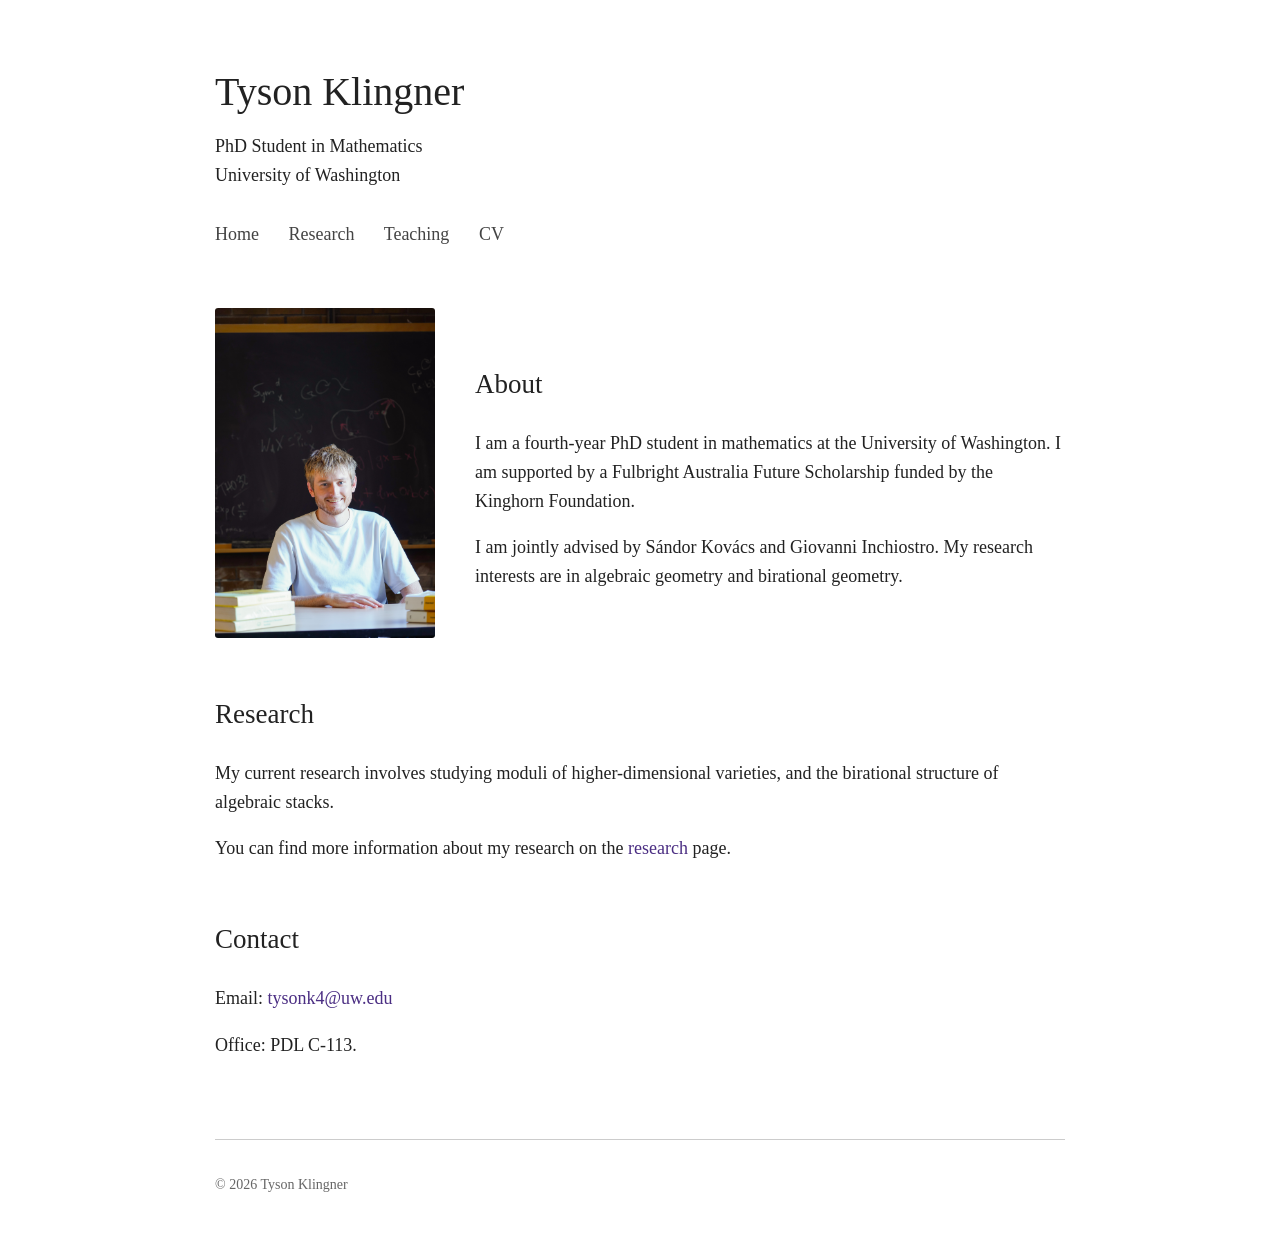
<file: index.html>
<!DOCTYPE html>
<html lang="en">
<head>
    <meta charset="UTF-8">
    <meta name="viewport" content="width=device-width, initial-scale=1.0">

    <title>Tyson Klingner</title>

    <link rel="stylesheet" href="style.css">
</head>

<body>

    <header>
        <h1>Tyson Klingner</h1>
        <p>PhD Student in Mathematics</p>
        <p>University of Washington</p>

        <nav>
            <a href="index.html">Home</a>
            <a href="research.html">Research</a>
            <a href="teaching.html">Teaching</a>
            <a href="cv.html">CV</a>
        </nav>
    </header>

    <main>

        <section class="about">
            <img src="headshot.jpg" alt="Portrait of Tyson Klingner">

            <div class="about-text">
                <h2>About</h2>

                <p>
                I am a fourth-year PhD student in mathematics
                at the University of Washington.
                I am supported by a Fulbright Australia Future Scholarship funded by the Kinghorn Foundation.
                </p>

                <p>
                I am jointly advised by 
                <a class="advisor-link" href="https://math.washington.edu/people/sandor-kovacs">Sándor Kovács</a> 
                and 
                <a class="advisor-link" href="https://math.washington.edu/people/giovanni-inchiostro">Giovanni Inchiostro</a>.
                My research interests are in algebraic geometry
                and birational geometry.
                </p>
            </div>
        </section>

        <section>
            <h2>Research</h2>

            <p>
                My current research involves studying moduli of higher-dimensional varieties, and the birational structure of algebraic stacks. 
            </p>

            <p>
                You can find more information about my research
                on the <a href="research.html">research</a> page.
            </p>
        </section>

        <section>
            <h2>Contact</h2>

            <p>
                Email:
                <a href="mailto:tysonk4@uw.edu">
                    tysonk4@uw.edu
                </a>
            </p>

            <p>
                Office: PDL C-113.
            </p>    
        </section>

    </main>

    <footer>
        <p>© 2026 Tyson Klingner</p>
    </footer>

</body>
</html>
</file>
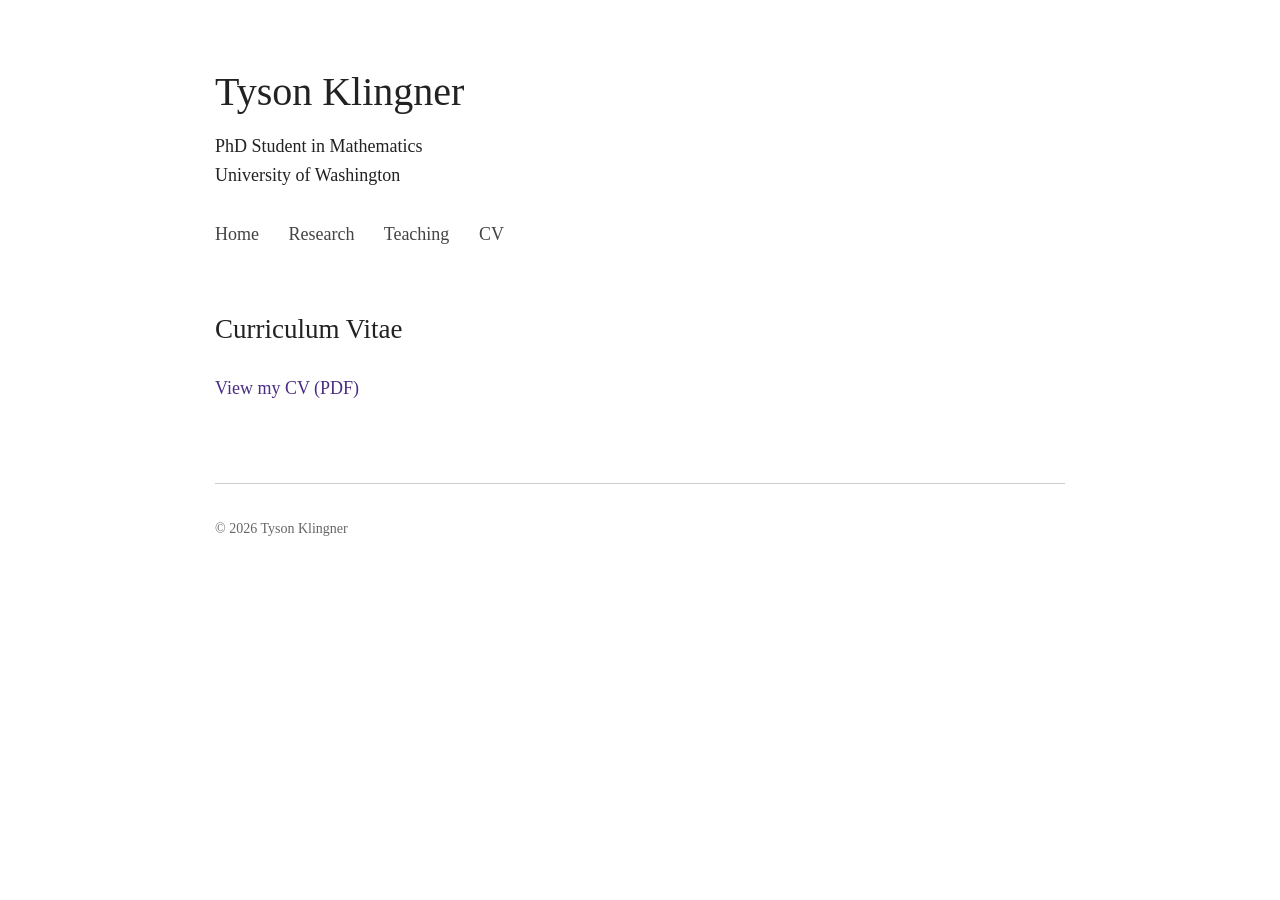
<file: cv.html>
<!DOCTYPE html>
<html lang="en">
<head>
    <meta charset="UTF-8">
    <meta name="viewport" content="width=device-width, initial-scale=1.0">

    <title>CV | Tyson Klingner</title>

    <link rel="stylesheet" href="style.css">
</head>

<body>

    <header>
        <h1>Tyson Klingner</h1>
        <p>PhD Student in Mathematics</p>
        <p>University of Washington</p>

        <nav>
            <a href="index.html">Home</a>
            <a href="research.html">Research</a>
            <a href="teaching.html">Teaching</a>
            <a href="cv.html">CV</a>
        </nav>
    </header>

    <main>

        <section>
            <h2>Curriculum Vitae</h2>

            <p>
                <a href="CV/Tyson-Klingner-CV.pdf"
                   target="_blank"
                   rel="noopener noreferrer">
                    View my CV (PDF)
                </a>
            </p>
        </section>

    </main>

    <footer>
        <p>© 2026 Tyson Klingner</p>
    </footer>

</body>
</html>
</file>
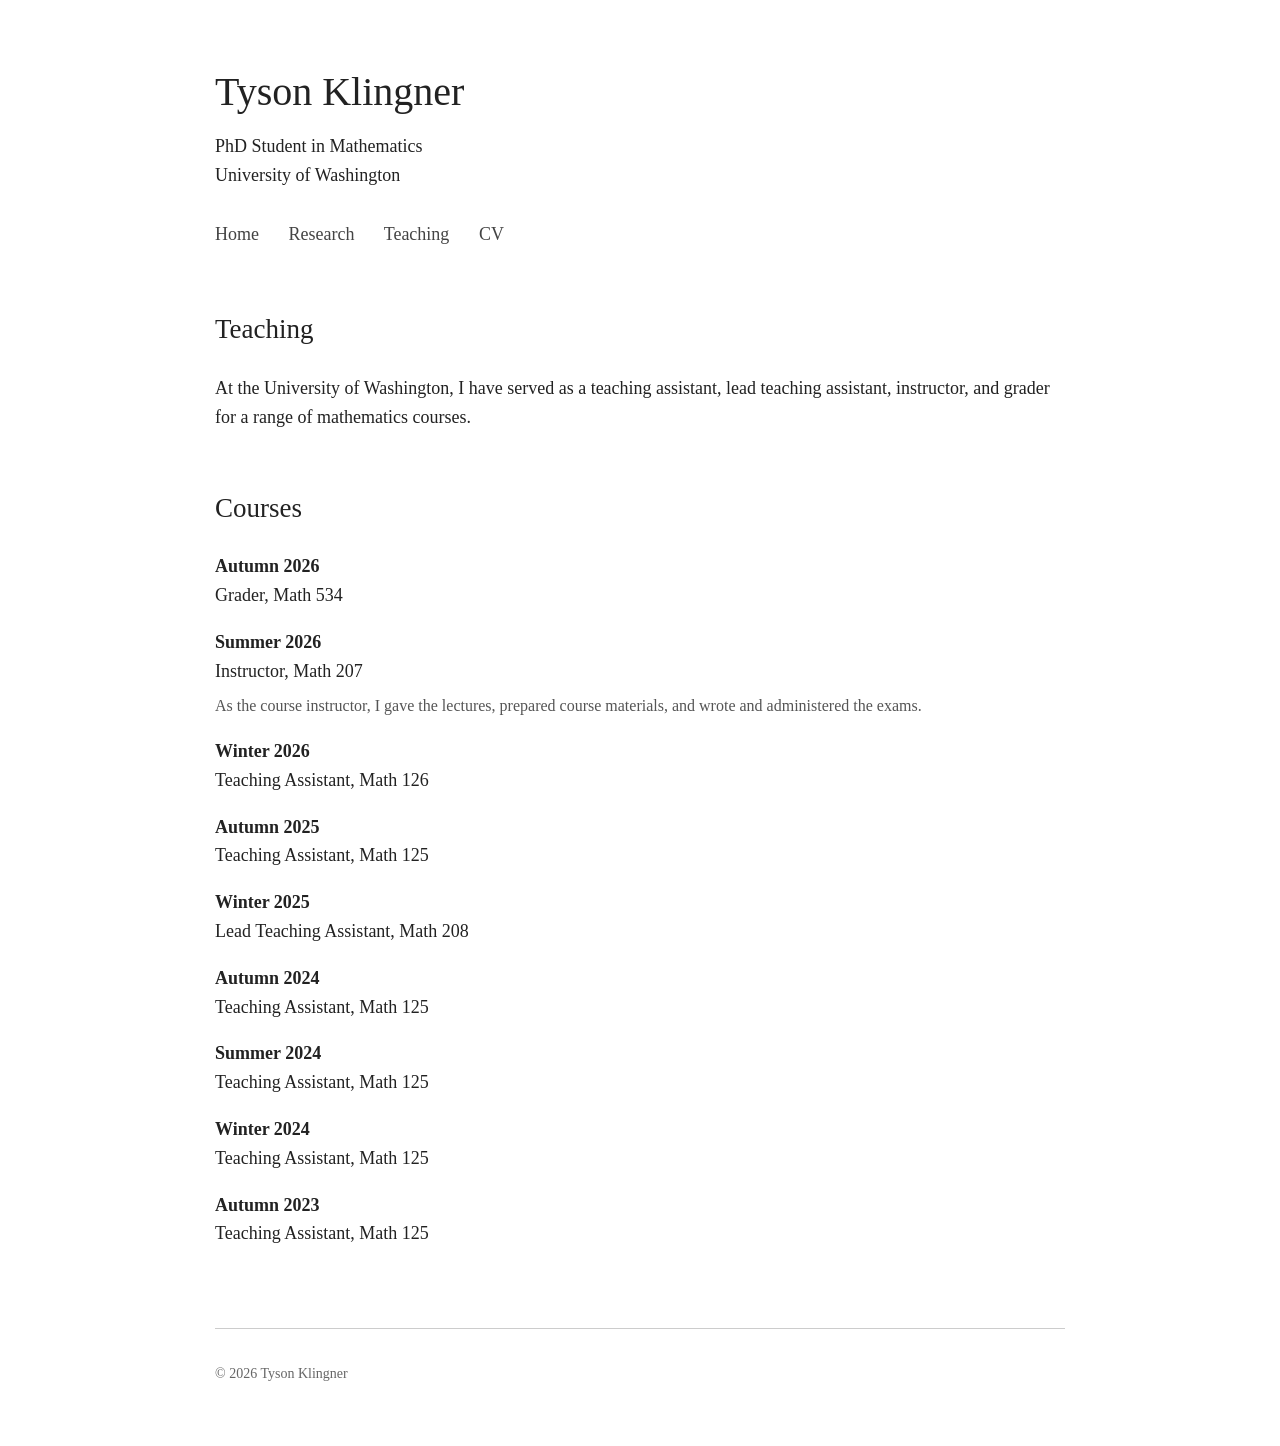
<file: teaching.html>
<!DOCTYPE html>
<html lang="en">
<head>
    <meta charset="UTF-8">
    <meta name="viewport" content="width=device-width, initial-scale=1.0">

    <title>Teaching | Tyson Klingner</title>

    <link rel="stylesheet" href="style.css">
</head>

<body>

    <header>
        <h1>Tyson Klingner</h1>
        <p>PhD Student in Mathematics</p>
        <p>University of Washington</p>

        <nav>
            <a href="index.html">Home</a>
            <a href="research.html">Research</a>
            <a href="teaching.html">Teaching</a>
            <a href="cv.html">CV</a>
        </nav>
    </header>

    <main>

        <section>
            <h2>Teaching</h2>

            <p>
                At the University of Washington, I have served as a teaching assistant,
                lead teaching assistant, instructor, and grader for a range of mathematics courses.
            </p>
        </section>

        <section>
            <h2>Courses</h2>

            <p>
                <strong>Autumn 2026</strong><br>
                Grader, Math 534
            </p>

            <p>
                <strong>Summer 2026</strong><br>
                Instructor, Math 207
            </p>

            <p class="teaching-note">
                As the course instructor, I gave the lectures, prepared course materials,
                and wrote and administered the exams.
            </p>

            <p>
                <strong>Winter 2026</strong><br>
                Teaching Assistant, Math 126
            </p>

            <p>
                <strong>Autumn 2025</strong><br>
                Teaching Assistant, Math 125
            </p>

            <p>
                <strong>Winter 2025</strong><br>
                Lead Teaching Assistant, Math 208
            </p>

            <p>
                <strong>Autumn 2024</strong><br>
                Teaching Assistant, Math 125
            </p>

            <p>
                <strong>Summer 2024</strong><br>
                Teaching Assistant, Math 125
            </p>

            <p>
                <strong>Winter 2024</strong><br>
                Teaching Assistant, Math 125
            </p>

            <p>
                <strong>Autumn 2023</strong><br>
                Teaching Assistant, Math 125
            </p>
        </section>

    </main>

    <footer>
        <p>© 2026 Tyson Klingner</p>
    </footer>

</body>
</html>
</file>
<file: style.css>
body {
    max-width: 850px;
    margin: 60px auto;
    padding: 0 25px;

    font-family: Georgia, serif;
    font-size: 18px;
    line-height: 1.6;

    color: #222;
    background: #fff;
}

header {
    margin-bottom: 60px;
}

h1 {
    font-size: 40px;
    margin-bottom: 8px;
    font-weight: normal;
}

header p {
    margin: 0;
}

a {
    color: #4B2E83;
    text-decoration: none;
}

a:visited {
    color: #4B2E83;
}

a:hover {
    text-decoration: underline;
}

nav {
    margin-top: 30px;
}

nav a {
    margin-right: 25px;
    color: #444;
    text-decoration: none;
}

nav a:visited {
    color: #444;
}

nav a:hover {
    color: #4B2E83;
    text-decoration: underline;
}

h2 {
    font-size: 27px;
    margin-top: 55px;
    font-weight: normal;
}

section {
    margin-bottom: 40px;
}

footer {
    margin-top: 80px;
    padding-top: 20px;
    border-top: 1px solid #ccc;

    font-size: 14px;
    color: #666;
}

.about {
    display: flex;
    gap: 40px;
    align-items: flex-start;
}

.about img {
    width: 220px;
    height: auto;
    flex-shrink: 0;
    border-radius: 3px;
}

.about-text {
    flex: 1;
}

@media (max-width: 650px) {
    .about {
        flex-direction: column;
    }

    .about img {
        width: 200px;
    }
}

.paper-links {
    display: flex;
    align-items: baseline;
    gap: 8px;
}

.paper-links details {
    display: inline-block;
}

.paper-links summary {
    cursor: pointer;
    color: #4B2E83;
}

.paper-links summary:hover {
    text-decoration: underline;
}

.paper-links details p {
    margin-top: 12px;
}

.paper-number {
    margin-right: 6px;
}

.teaching-note {
    margin-top: -10px;
    color: #555;
    font-size: 16px;
}

.advisor-link {
    color: inherit;
    text-decoration: none;
}

.advisor-link:hover {
    color: inherit;
    text-decoration: underline;
}
.advisor-link:visited {
    color: inherit;
    text-decoration: none;
}
</file>
